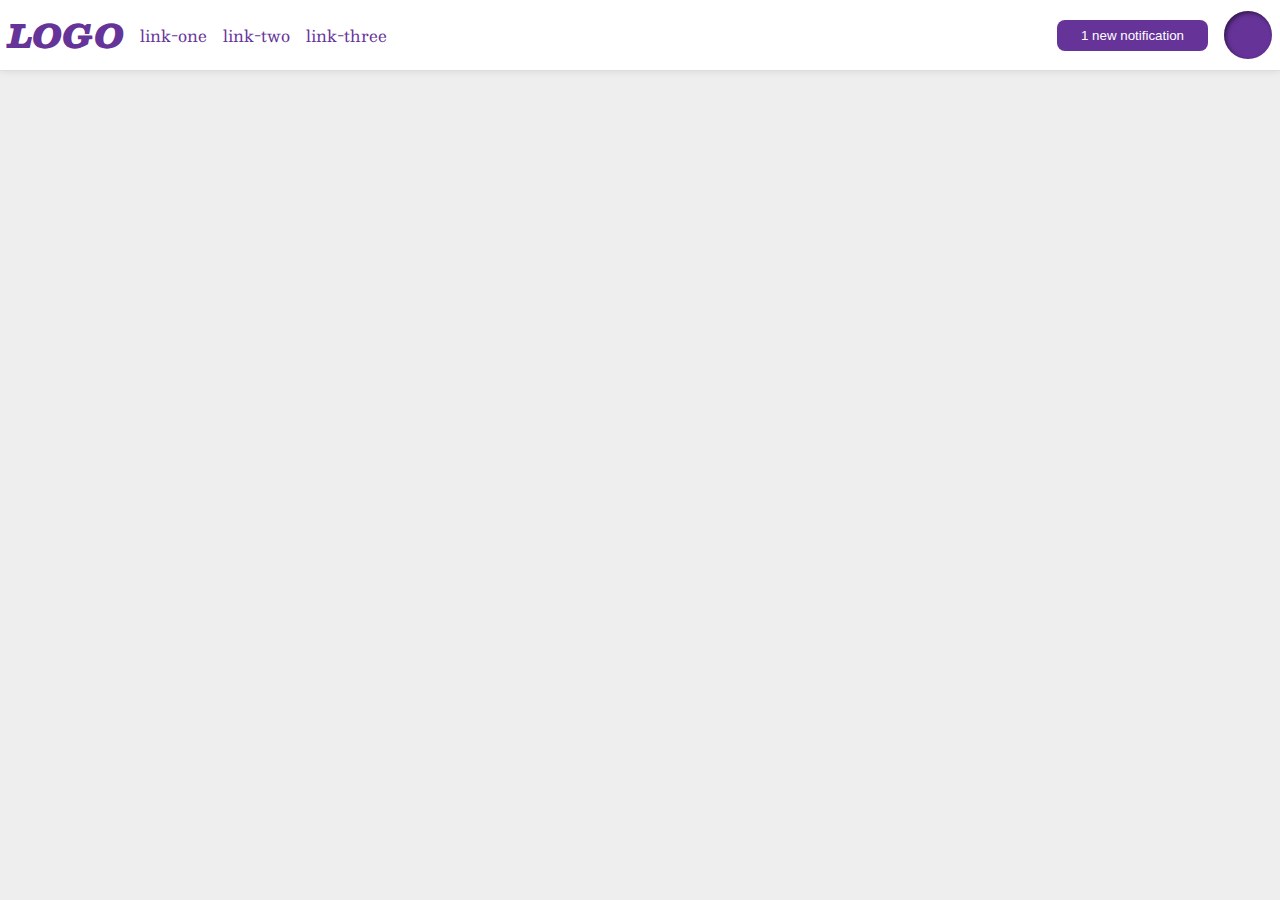
<file: flex/03-flex-header-2/index.html>
<!DOCTYPE html>
<html lang="en">
  <head>
    <meta charset="UTF-8">
    <meta http-equiv="X-UA-Compatible" content="IE=edge">
    <meta name="viewport" content="width=device-width, initial-scale=1.0">
    <title>Flex Header 2</title>
    <link rel="stylesheet" href="style.css">
  </head>
  
  <body>
    <div class="header">
        <div class="left">
          <div class="logo">
        LOGO
        </div>
        <ul class="links">
          <li><a href="google.com">link-one</a></li>
          <li><a href="google.com">link-two</a></li>
          <li><a href="google.com">link-three</a></li>
        </ul>
      </div>

      <div class="right">
      <button class="notifications">
        1 new notification
      </button>
      <div class="profile-image"></div>
      </div>
    </div>
  </body>
</html>
</file>
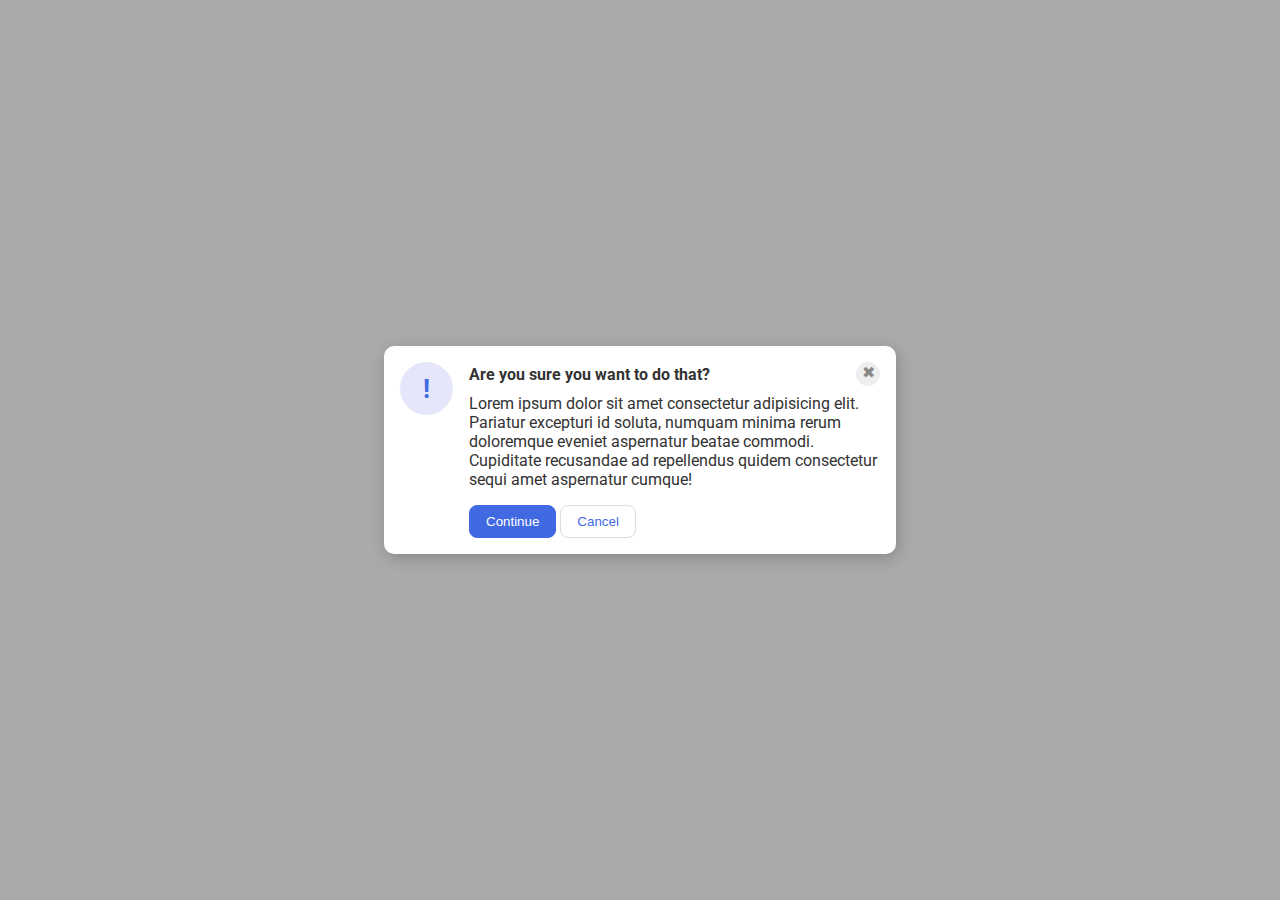
<file: flex/05-flex-modal/index.html>
<!DOCTYPE html>
<html lang="en">
  <head>
    <meta charset="UTF-8">
    <meta http-equiv="X-UA-Compatible" content="IE=edge">
    <meta name="viewport" content="width=device-width, initial-scale=1.0">
    <link rel="stylesheet" href="style.css">
    <title>Modal</title>
  </head>

  <body>
    <div class="modal">
      <div class="icon">!</div>
      <div class="middle">
        <div class="header">Are you sure you want to do that?
          <button class="close-button">✖</button>
        </div>
        <div class="text">Lorem ipsum dolor sit amet consectetur adipisicing elit. Pariatur excepturi id soluta, numquam minima rerum doloremque eveniet aspernatur beatae commodi. Cupiditate recusandae ad repellendus quidem consectetur sequi amet aspernatur cumque!</div>
        <button class="continue">Continue</button>
        <button class="cancel">Cancel</button>
      </div>
    </div>
  </body>
</html>
</file>
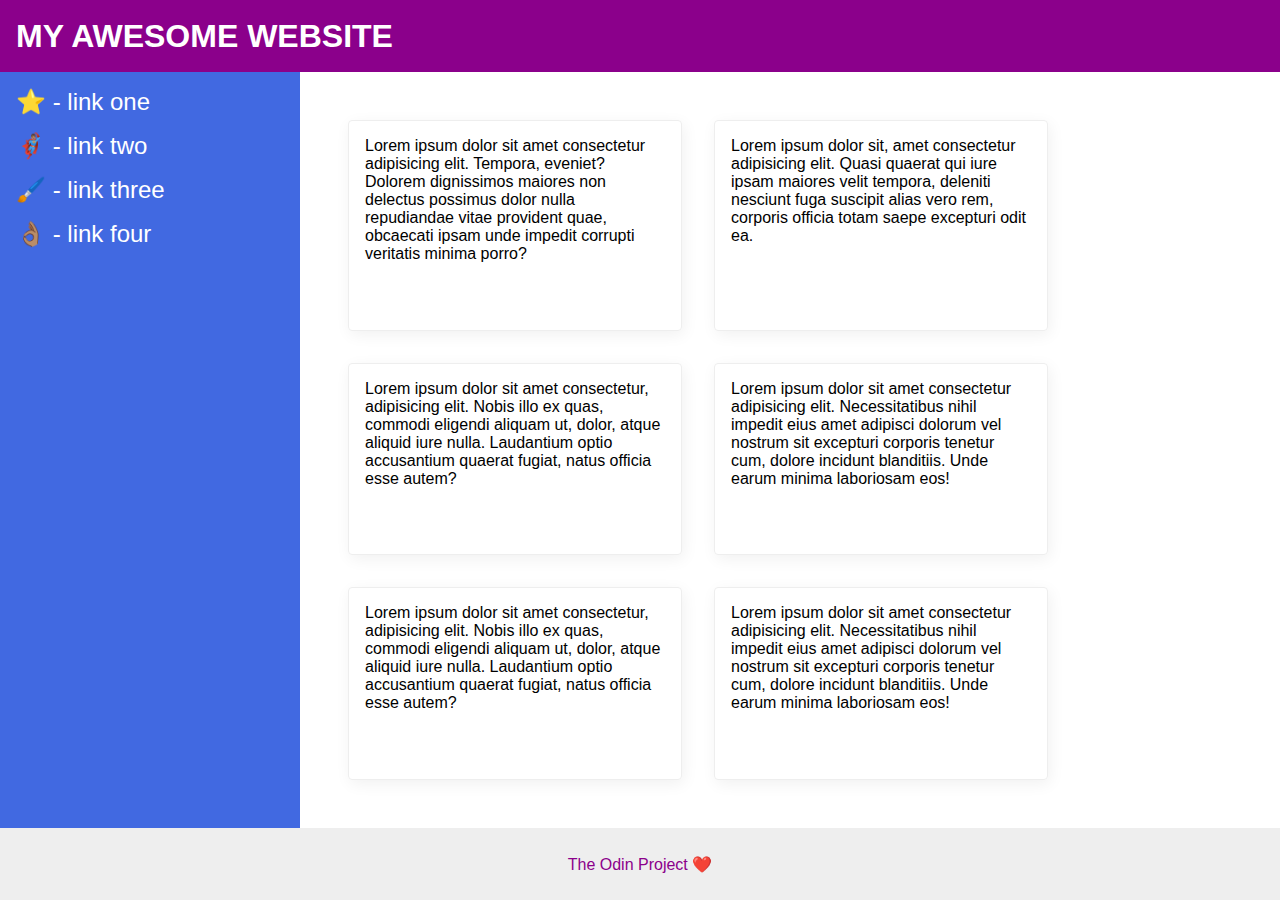
<file: flex/07-flex-layout-2/index.html>
<!DOCTYPE html>
<html lang="en">
  <head>
    <meta charset="UTF-8">
    <meta http-equiv="X-UA-Compatible" content="IE=edge">
    <meta name="viewport" content="width=device-width, initial-scale=1.0">
    <title>The Holy Grail</title>
    <link rel="stylesheet" href="style.css">
  </head>
  <body>
    <div class="header">
      MY AWESOME WEBSITE
    </div>
    <div class="body">
    <div class="sidebar">
      <ul>
      <li><a href="#">⭐ - link one</a></li>
      <li><a href="#">🦸🏽‍♂️ - link two</a></li>
      <li><a href="#">🖌️ - link three</a></li>
      <li><a href="#">👌🏽 - link four</a></li>
      </ul>
    </div>

    <div class="container">
    <div class="card">Lorem ipsum dolor sit amet consectetur adipisicing elit. Tempora, eveniet? Dolorem dignissimos maiores non delectus possimus dolor nulla repudiandae vitae provident quae, obcaecati ipsam unde impedit corrupti veritatis minima porro?</div>
    <div class="card">Lorem ipsum dolor sit, amet consectetur adipisicing elit. Quasi quaerat qui iure ipsam maiores velit tempora, deleniti nesciunt fuga suscipit alias vero rem, corporis officia totam saepe excepturi odit ea.</div>
    <div class="card">Lorem ipsum dolor sit amet consectetur, adipisicing elit. Nobis illo ex quas, commodi eligendi aliquam ut, dolor, atque aliquid iure nulla. Laudantium optio accusantium quaerat fugiat, natus officia esse autem?</div>
    <div class="card">Lorem ipsum dolor sit amet consectetur adipisicing elit. Necessitatibus nihil impedit eius amet adipisci dolorum vel nostrum sit excepturi corporis tenetur cum, dolore incidunt blanditiis. Unde earum minima laboriosam eos!</div>
    <div class="card">Lorem ipsum dolor sit amet consectetur, adipisicing elit. Nobis illo ex quas, commodi eligendi aliquam ut, dolor, atque aliquid iure nulla. Laudantium optio accusantium quaerat fugiat, natus officia esse autem?</div>
    <div class="card">Lorem ipsum dolor sit amet consectetur adipisicing elit. Necessitatibus nihil impedit eius amet adipisci dolorum vel nostrum sit excepturi corporis tenetur cum, dolore incidunt blanditiis. Unde earum minima laboriosam eos!</div>
    </div>
    </div>
    <div class="footer">
      The Odin Project ❤️
    </div>
  </body>
</html>
</file>
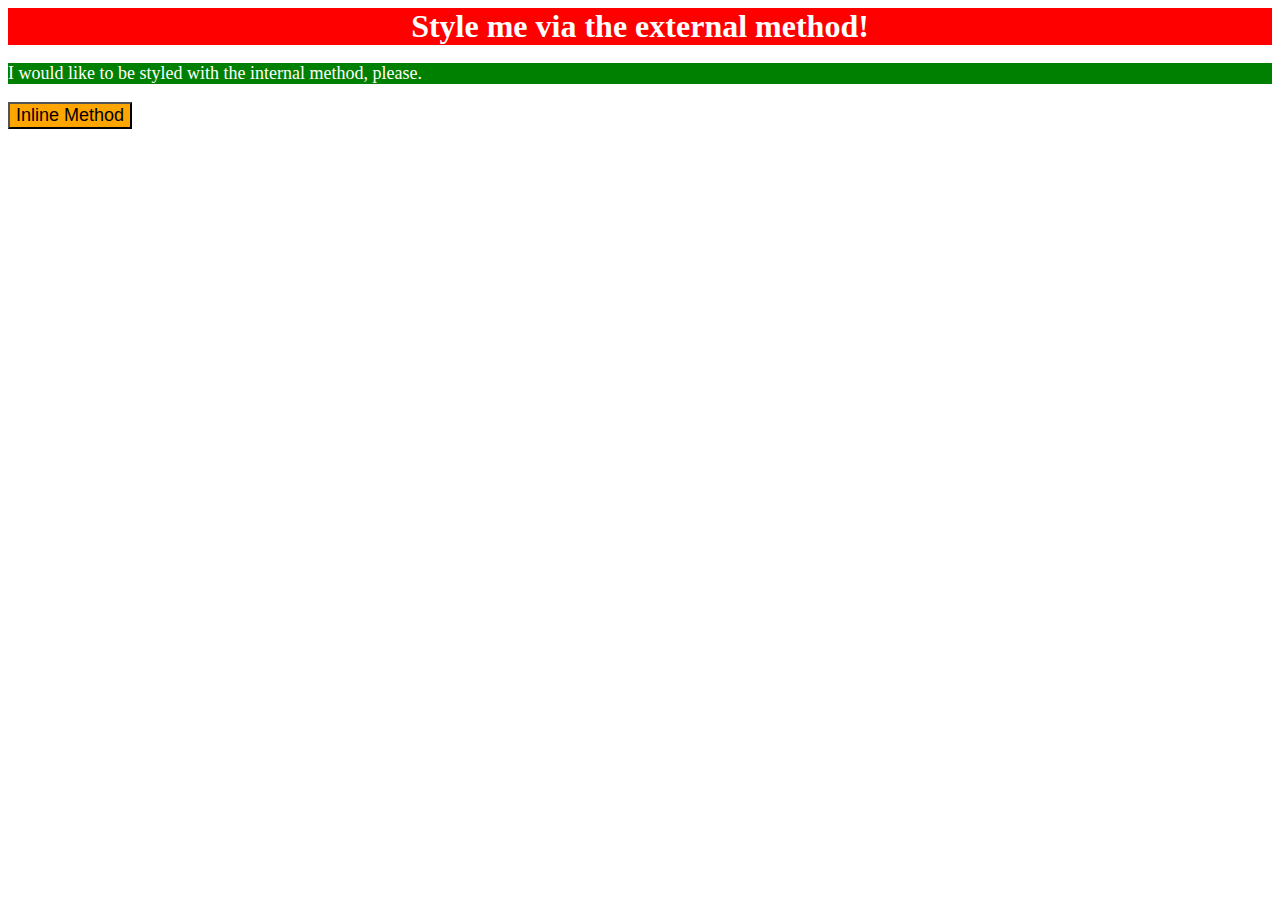
<file: foundations/01-css-methods/index.html>
<!DOCTYPE html>
<html lang="en">
  <head>
    <meta charset="UTF-8">
    <meta http-equiv="X-UA-Compatible" content="IE=edge">
    <meta name="viewport" content="width=device-width, initial-scale=1.0">
    <link rel="stylesheet" href="styles.css" />
    <title>Methods for Adding CSS</title>
  </head>
  <body>
    <div>Style me via the external method!</div>
    <p>I would like to be styled with the internal method, please.</p>
    <button>Inline Method</button>
  </body>
</html>
</file>
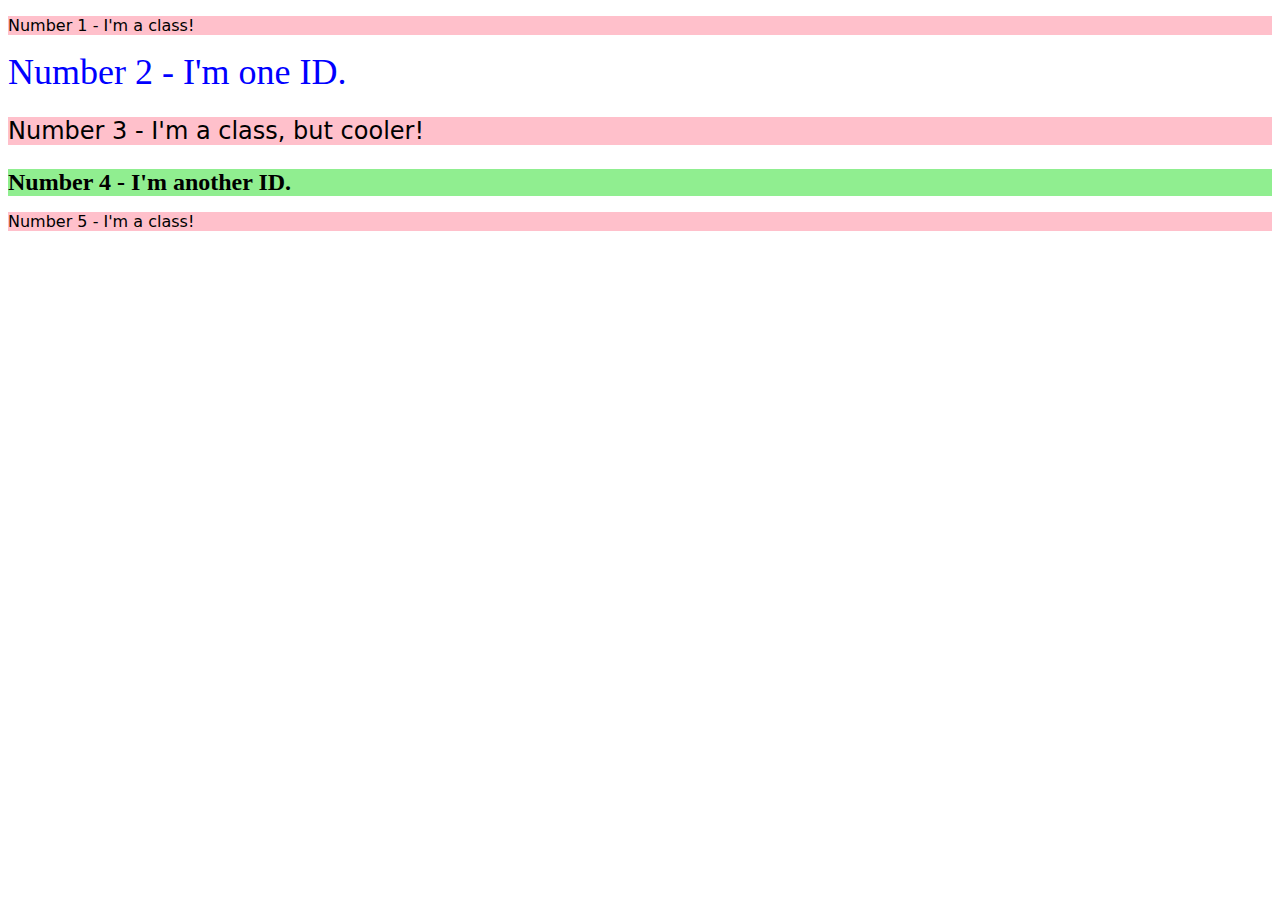
<file: foundations/02-class-id-selectors/index.html>
<!DOCTYPE html>
<html lang="en">
  <head>
    <meta charset="UTF-8">
    <meta http-equiv="X-UA-Compatible" content="IE=edge">
    <meta name="viewport" content="width=device-width, initial-scale=1.0">
    <title>Class and ID Selectors</title>
    <link rel="stylesheet" href="style.css">
  </head>

  <body>
    <p>Number 1 - I'm a class!</p>
    <div class="blue">Number 2 - I'm one ID.</div>
    <p class="big">Number 3 - I'm a class, but cooler!</p>
    <div class="green">Number 4 - I'm another ID.</div>
    <p>Number 5 - I'm a class!</p>
  </body>
  
</html>
</file>
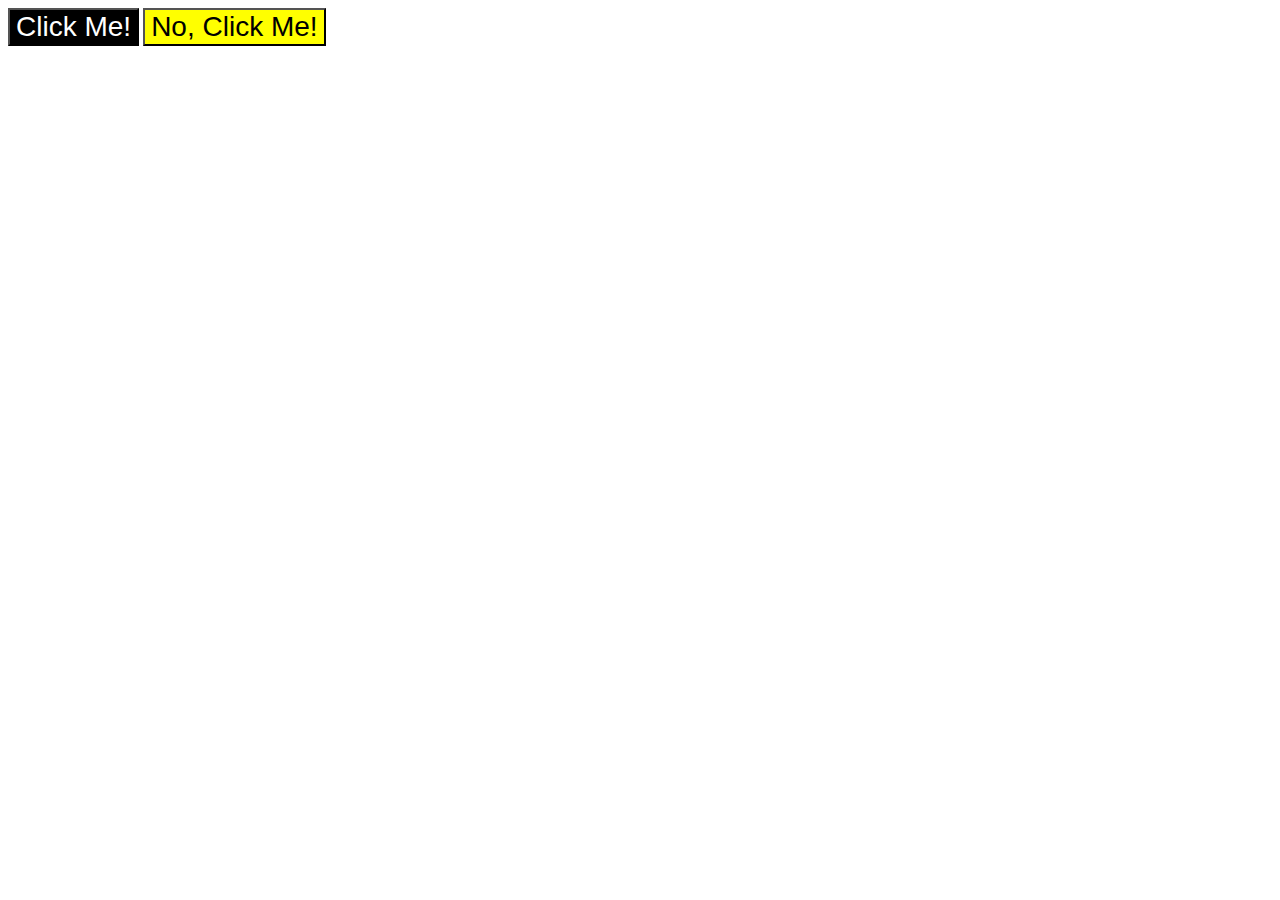
<file: foundations/03-grouping-selectors/index.html>
<!DOCTYPE html>
<html lang="en">
  <head>
    <meta charset="UTF-8">
    <meta http-equiv="X-UA-Compatible" content="IE=edge">
    <meta name="viewport" content="width=device-width, initial-scale=1.0">
    <title>Grouping Selectors</title>
    <link rel="stylesheet" href="style.css">
  </head>
  <body>
    <button class="black">Click Me!</button>
    <button class="yellow">No, Click Me!</button>
  </body>
</html>
</file>
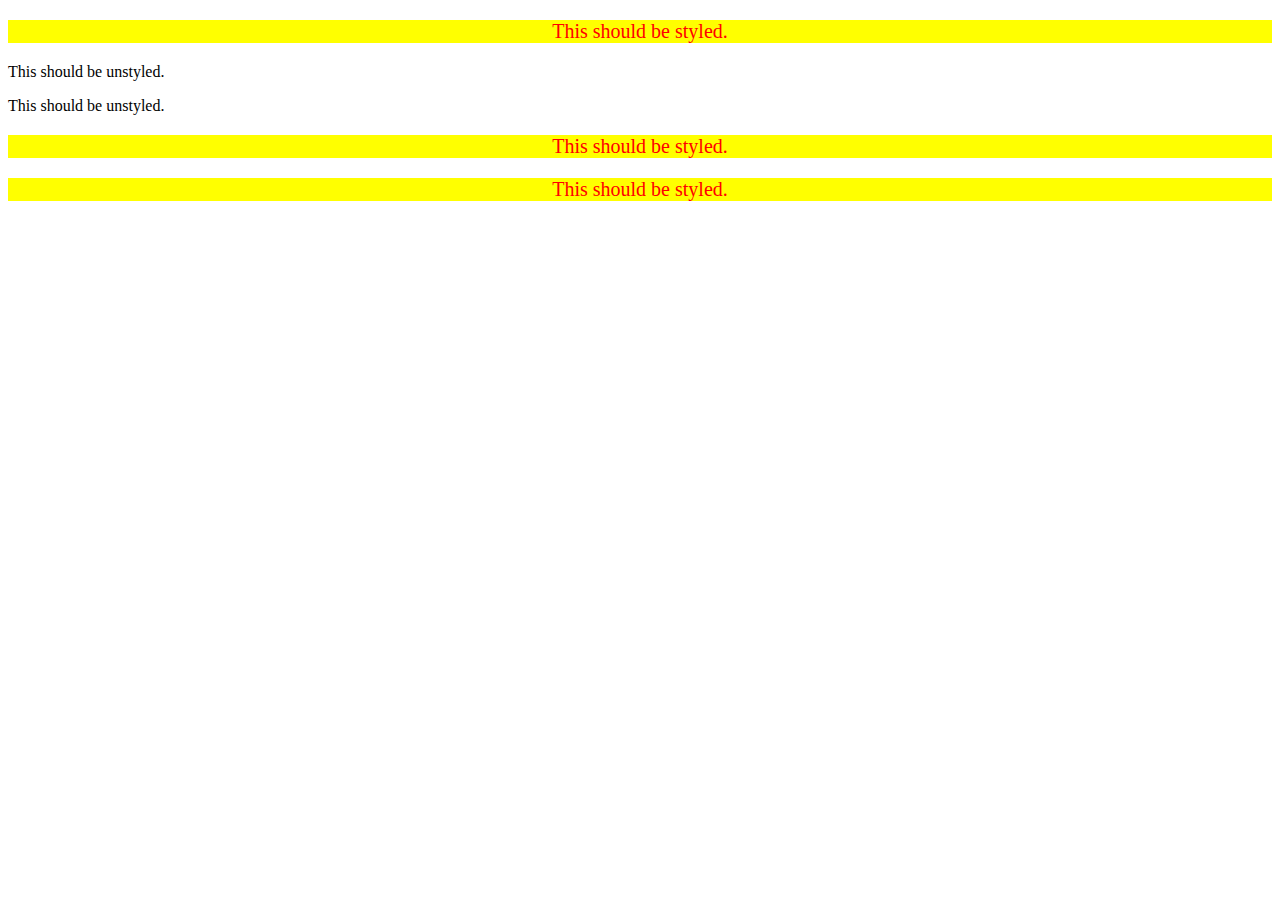
<file: foundations/05-descendant-combinator/index.html>
<!DOCTYPE html>
<html lang="en">
  <head>
    <meta charset="UTF-8">
    <meta http-equiv="X-UA-Compatible" content="IE=edge">
    <meta name="viewport" content="width=device-width, initial-scale=1.0">
    <title>Descendant Combinator</title>
    <link rel="stylesheet" href="style.css">
  </head>
  
  <body>
    <div class="container">
      <p class="text">This should be styled.</p>
    </div>
    <p class="text">This should be unstyled.</p>
    <p class="text">This should be unstyled.</p>
    <div class="container">
      <p class="text">This should be styled.</p>
      <p class="text">This should be styled.</p>
    </div>
  </body>
</html>
</file>
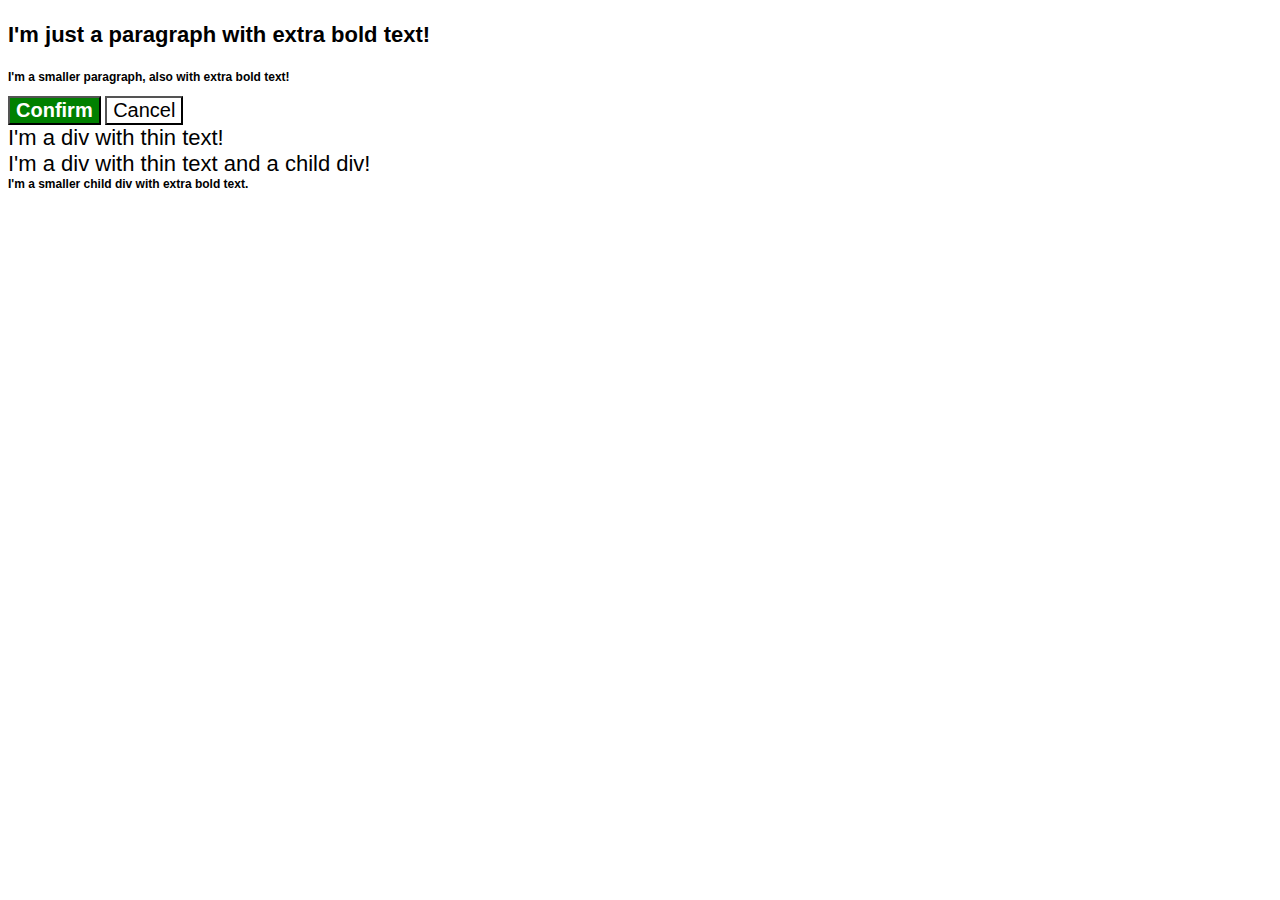
<file: foundations/06-cascade-fix/index.html>
<!DOCTYPE html>
<html lang="en">
  <head>
    <meta charset="UTF-8">
    <meta http-equiv="X-UA-Compatible" content="IE=edge">
    <meta name="viewport" content="width=device-width, initial-scale=1.0">
    <title>Fix the Cascade</title>
    <link rel="stylesheet" href="style.css">
  </head>
  
  <body>
    <p class="para">I'm just a paragraph with extra bold text!</p>
    <p class="para small-para">I'm a smaller paragraph, also with extra bold text!</p>

    <button id="confirm-button" class="button confirm">Confirm</button>
    <button id="cancel-button" class="button cancel">Cancel</button>

    <div class="text">I'm a div with thin text!</div>
    <div class="text">I'm a div with thin text and a child div!
      <div class="text child">I'm a smaller child div with extra bold text.</div>
    </div>
  </body>
</html>
</file>
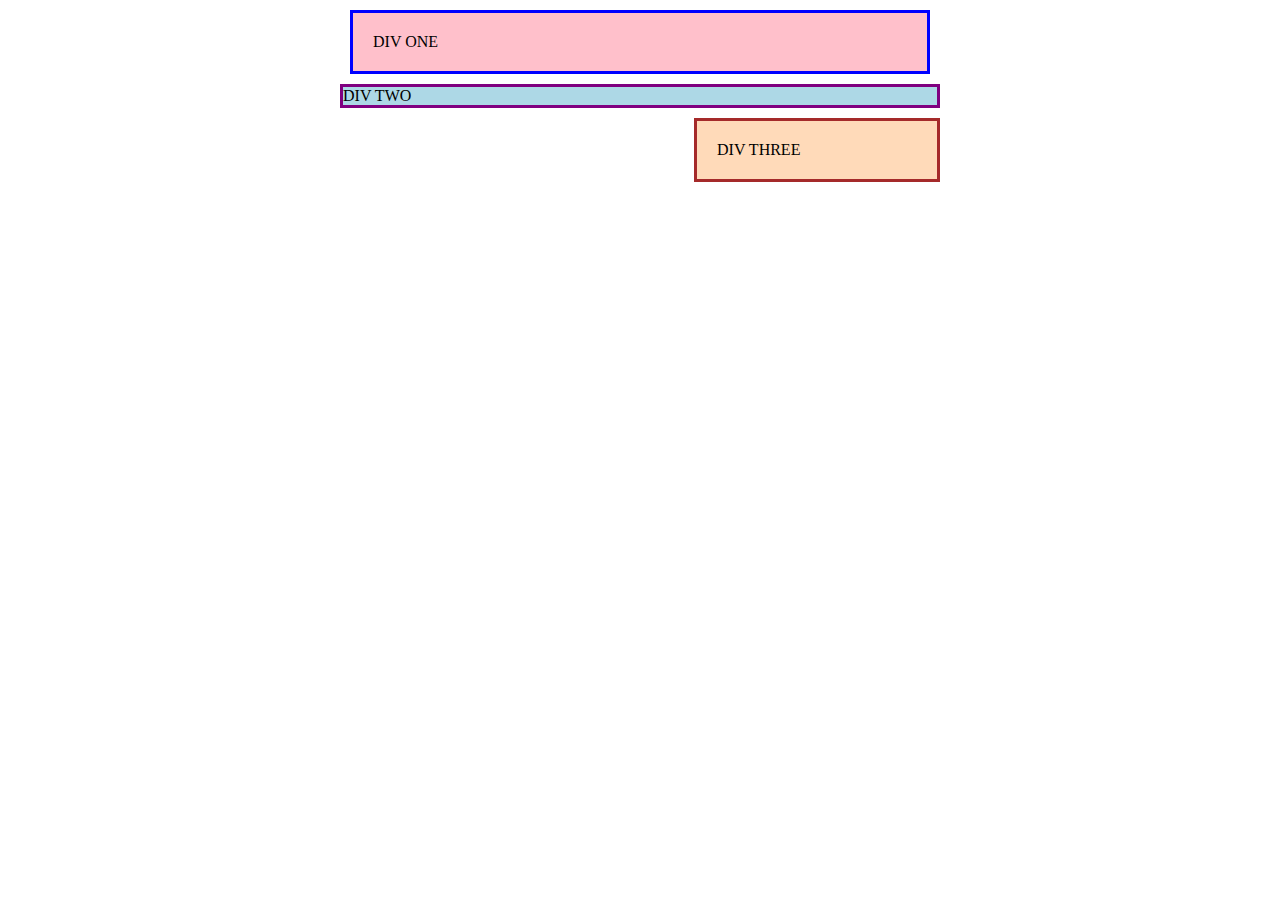
<file: margin-and-padding/01-margin-and-padding-1/index.html>
<!DOCTYPE html>
<html lang="en">
  <head>
    <meta charset="UTF-8">
    <meta http-equiv="X-UA-Compatible" content="IE=edge">
    <meta name="viewport" content="width=device-width, initial-scale=1.0">
    <title>Margin and Padding exercise</title>
    <link rel="stylesheet" href="style.css">
  </head>
  
  <body>
    <div class="one">
      DIV ONE
    </div>
    <div class="two">
      DIV TWO
    </div>
    <div class="three">
      DIV THREE
    </div>
  </body>
</html>
</file>
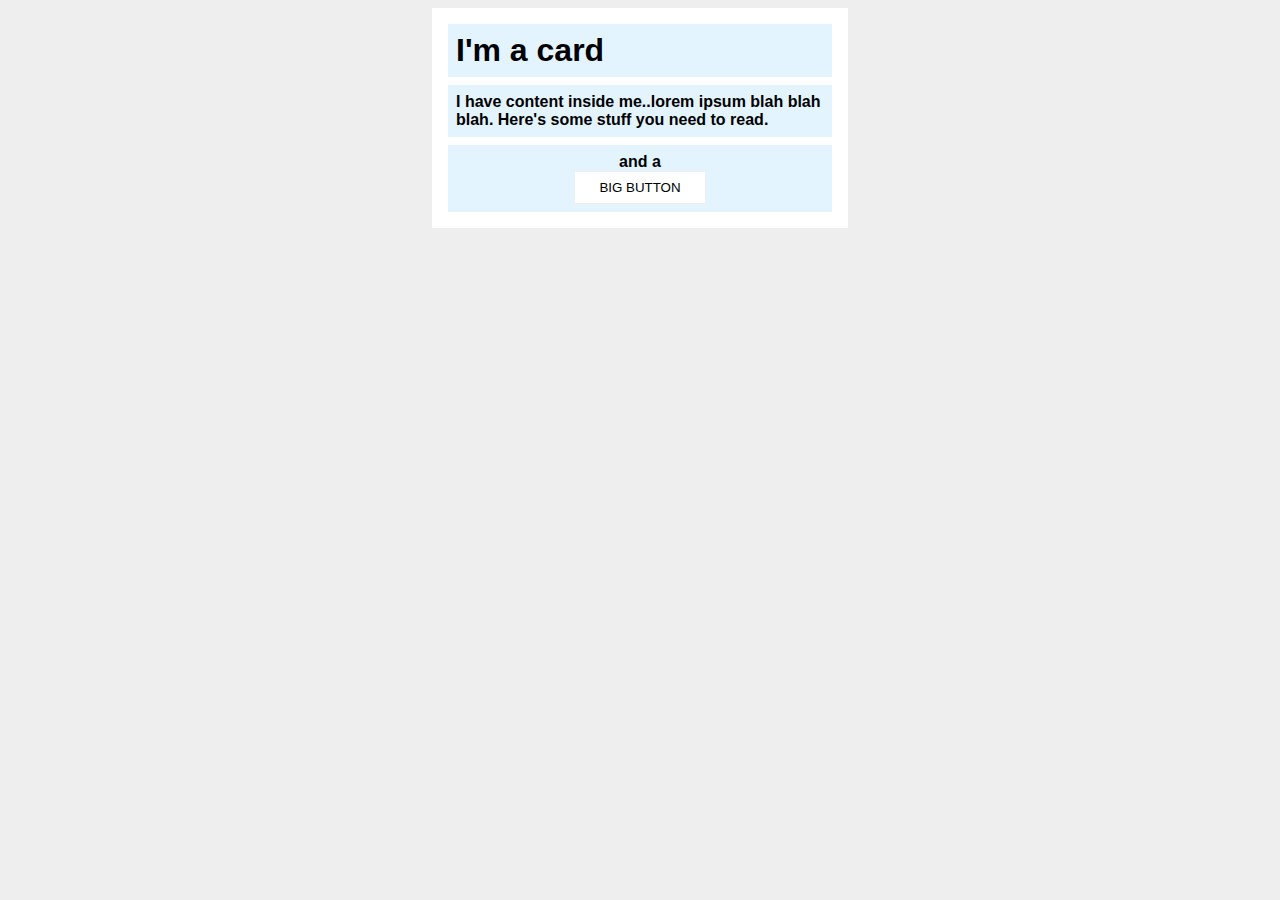
<file: margin-and-padding/02-margin-and-padding-2/index.html>
<!DOCTYPE html>
<html lang="en">
  <head>
    <meta charset="UTF-8">
    <meta http-equiv="X-UA-Compatible" content="IE=edge">
    <meta name="viewport" content="width=device-width, initial-scale=1.0">
    <title>Margin and Padding exercise 2</title>
    <link rel="stylesheet" href="style.css">
  </head>

  <body>
    <div class="card">
      <h1 class="title">I'm a card</h1>
      <div class="content">I have content inside me..lorem ipsum blah blah blah. Here's some stuff you need to read.</div>
      <div class="button-container">and a <span><button>BIG BUTTON</button></span></div>
    </div>
  </body>
</html>
</file>
<file: flex/03-flex-header-2/style.css>
/* this is some magical font-importing.  
you'll learn about it later. */
@import url('https://fonts.googleapis.com/css2?family=Besley:ital,wght@0,400;1,900&display=swap');

body {
  margin: 0;
  background: #eee;
  font-family: Besley, serif;
}

.header {
  background: white;
  border-bottom: 1px solid #ddd;
  box-shadow: 0 0 8px rgba(0,0,0,.1);
  display: flex;
  justify-content: space-between;
  padding: 8px;
}

.profile-image {
  background: rebeccapurple;
  box-shadow: inset 2px 2px 4px rgba(0,0,0,.5);
  border-radius: 50%;
  width: 48px;
  height: 48px;
}

.logo {
  color: rebeccapurple;
  font-size: 32px;
  font-weight: 900;
  font-style: italic;
}

button {
  border: none;
  border-radius: 8px;
  background: rebeccapurple;
  color: white;
  padding: 8px 24px;
}

a {
  /* this removes the line under our links */
  text-decoration: none;
  color: rebeccapurple;
}

ul {
  list-style-type: none;
  display: flex;
  margin: 0;
  padding: 0;
  gap: 16px;
}

.left, .right {
  display: flex;
  align-items: center;
  gap: 16px;
}
</file>
<file: flex/05-flex-modal/style.css>
@import url('https://fonts.googleapis.com/css2?family=Roboto:wght@400;700&display=swap');

html, body {
  height: 100%;
}

body {
  font-family: Roboto, sans-serif;
  margin: 0;
  background: #aaa;
  color: #333;
  /* I'll give you this one for free lol */
  display: flex;
  align-items: center;
  justify-content: center;
}

.modal {
  background: white;
  width: 480px;
  border-radius: 10px;
  box-shadow: 2px 4px 16px rgba(0,0,0,.2);
  display: flex;
  gap: 16px;
  padding: 16px;
}

.icon {
  color: royalblue;
  font-size: 26px;
  font-weight: 700;
  background: lavender;
  width: 21px;
  height: 21px;
  border-radius: 50%;
  display: flex;
  align-items: center;
  justify-content: center;
  padding: 16px;
  flex-shrink: 0;
}

.close-button {
  background: #eee;
  border-radius: 50%;
  color: #888;
  font-weight: 400;
  font-size: 16px;
  height: 24px;
  width: 24px;
  display: flex;
  justify-content: center;
  border: 1px solid #eee;
  padding: 0;
}

button {
  cursor: pointer;
  padding: 8px 16px;
  border-radius: 8px;
}

button.continue {
  background: royalblue;
  border: 1px solid royalblue;
  color: white;
}

button.cancel {
  background: white;
  border: 1px solid #ddd;
  color: royalblue;
}

.header {
  display: flex;
  align-items: center;
  justify-content: space-between;
  margin-bottom: 8px;
  font-weight: 700;
}

.text {
  margin-bottom: 16px;
}
</file>
<file: flex/07-flex-layout-2/style.css>
body {
  font-family: -apple-system, BlinkMacSystemFont, 'Segoe UI', Roboto, Oxygen, Ubuntu, Cantarell, 'Open Sans', 'Helvetica Neue', sans-serif;
  margin: 0;
  min-height: 100vh;
}

.header {
  height: 72px;
  background: darkmagenta;
  color: white;
}

.footer {
  height: 72px;
  background: #eee;
  color: darkmagenta;
}

.sidebar {
  width: 300px;
  background: royalblue;
  box-sizing: border-box;
}

.card {
  border: 1px solid #eee;
  box-shadow: 2px 4px 16px rgba(0,0,0,.06);
  border-radius: 4px;
}

body {
  display: flex;
  flex-direction: column;
}

.header {
  display: flex;
  align-items: center;
  padding: 0 16px;
  font-size: 32px;
  font-weight: 900;
}

.body {
  flex: 1;
  display: flex;
}

.sidebar {
  flex-shrink: 0;
  padding: 16px;
}

ul {
  list-style-type: none;
  margin: 0;
  padding: 0;
}

li {
  margin-bottom: 16px;
}

a {
  color: white;
  text-decoration: none;
  font-size: 24px;
}

.container {
  padding: 32px;
  display: flex;
  flex-wrap: wrap;
}

.card {
  padding: 16px;
  margin: 16px;
  width: 300px;
}

.footer {
  display: flex;
  align-items: center;
  justify-content: center;
}
</file>
<file: foundations/01-css-methods/styles.css>
div {
    color: white;
    background-color: red;
    font-size: 32px;
    font-weight: bold;
    text-align: center;
}

p {
    background-color: green;
    color: white;
    font-size: 18px;
}

button {
    background-color: orange;
    font-size: 18px;
}
</file>
<file: foundations/02-class-id-selectors/style.css>
p {
    background-color: pink;
    font-family: "Verdana", "DejaVu Sans", sans-serif;

}

.blue {
    color: blue;
    font-size: 36px;
}

.big {
    font-size: 24px;
}

.green {
    background-color: lightgreen;
    font-size: 24px;
    font-weight: 700;
}
</file>
<file: foundations/03-grouping-selectors/style.css>
.black {
    color: white;
    background-color: black;
}

.yellow {
    background-color: yellow;
}

.black,
.yellow {
    font-size: 28px;
    font-family: Helvetica, 'Times New Roman', sans-serif;
}
</file>
<file: foundations/05-descendant-combinator/style.css>
.container .text {
    background-color: yellow;
    color: red;
    font-size: 20px;
    text-align: center;
}
</file>
<file: foundations/06-cascade-fix/style.css>
body {
  font-family: Arial, Helvetica, sans-serif;
}

.para,
.small-para {
  color: hsl(0, 0%, 0%);
  font-weight: 800;
}

.para.small-para {
  font-size: 12px;
  font-weight: 800;
}

.para {
  font-size: 22px;
}

.button.confirm {
  background: green;
  color: white;
  font-weight: bold;
} 

.button {
  background-color: rgb(255, 255, 255);
  color: rgb(0, 0, 0);
  font-size: 20px;
}

div.text.child {
  color: rgb(0, 0, 0);
  font-weight: 800;
  font-size: 12px;
}

div.text {
  color: rgb(0, 0, 0);
  font-size: 22px;
  font-weight: 100;
}
</file>
<file: margin-and-padding/01-margin-and-padding-1/style.css>
body {
  max-width: 600px;
  margin: 0 auto;
}

.one {
  background: pink;
  border: 3px solid blue;
  /* CHANGE ME */
  padding: 20px;
  margin: 10px;
}

.two {
  background: lightblue;
  border: 3px solid purple;
  /* CHANGE ME */
  margin-bottom: 10px;
}

.three {
  background: peachpuff;
  border: 3px solid brown;
  width: 200px;
  /* CHANGE ME */
  padding: 20px;
  margin-left: auto;
}
</file>
<file: margin-and-padding/02-margin-and-padding-2/style.css>
body {
  background: #eee;
  font-family: sans-serif;
  font-weight: bold;
}

.card {
  width: 400px;
  background: #fff;
  margin: 8px auto;
  padding: 8px;
}

.title {
  background: #e3f4ff;
  margin: 8px;
  padding: 8px;
}

.content {
  background: #e3f4ff;
  padding: 8px;
  margin: 8px;
}

.button-container {
  background: #e3f4ff;
  padding: 8px;
  margin: 8px;
  text-align: center;
}

button {
  background: white;
  border: 1px solid #eee;
  display: block;
  margin: 0 auto;
  padding: 8px 24px;
}
</file>
